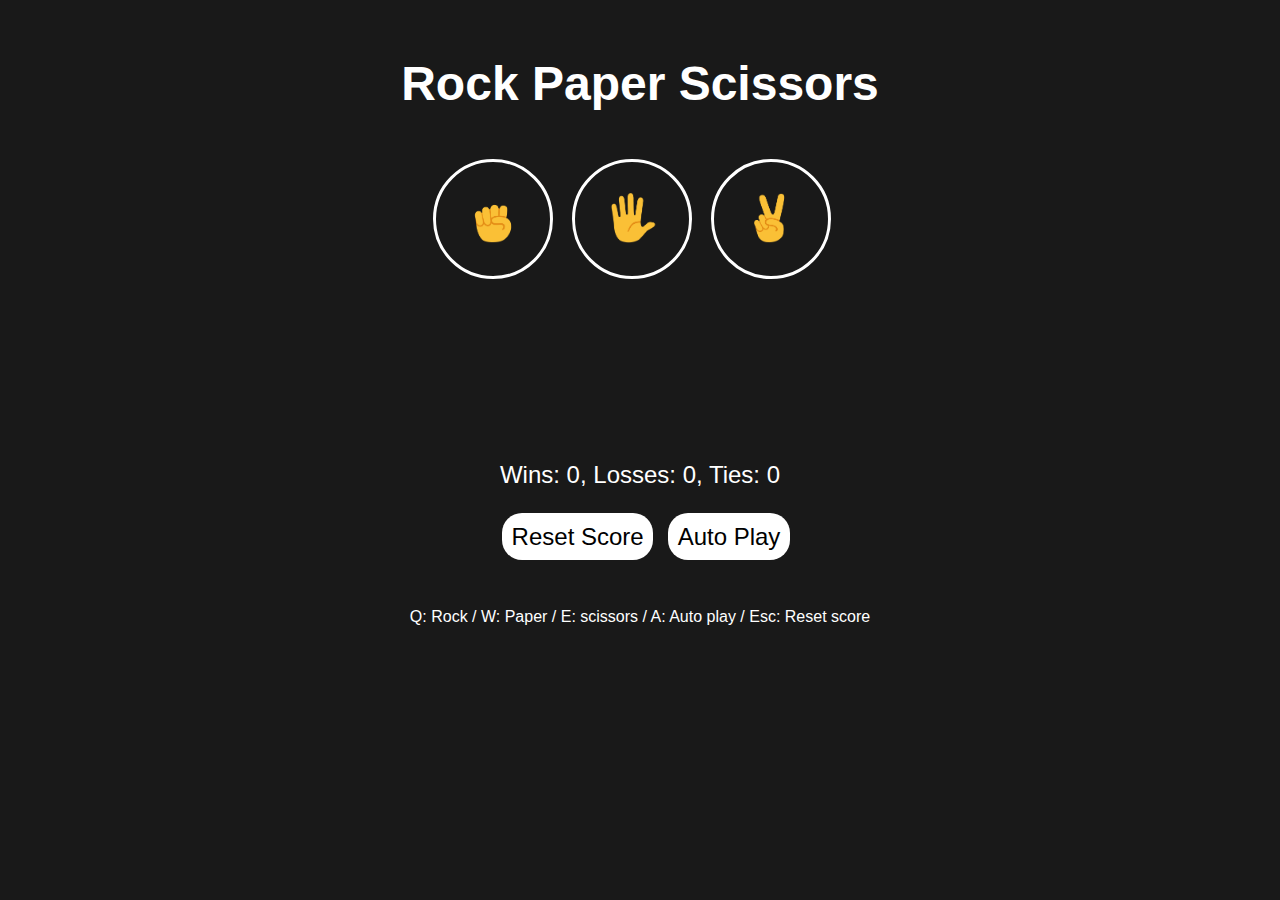
<file: index.html>
<!DOCTYPE html>
<html>
  <head>
    <title>Rock Paper Scissors</title>
    <link rel="stylesheet" href="RPS.css" />
    <link rel="apple-touch-icon" sizes="180x180" href="img/apple-touch-icon.png" />
    <link rel="icon" type="image/png" sizes="32x32" href="img/favicon-32x32.png" />
    <link rel="icon" type="image/png" sizes="16x16" href="img/favicon-16x16.png" />
    <link rel="manifest" href="/site.webmanifest" />
  </head>
  <body>
    <div class="container">
      <p class="title">Rock Paper Scissors</p>
      <div class="rps-container">
        <button class="move-button js-rock-button">
          <img src="img/rock-emoji.png" class="move-icon" />
        </button>
        <button class="move-button js-paper-button">
          <img src="img/paper-emoji.png" class="move-icon" />
        </button>
        <button class="move-button js-scissors-button">
          <img src="img/scissors-emoji.png" class="move-icon" />
        </button>
      </div>
      <p class="js-result result"></p>
      <p class="js-moves"></p>
      <p class="js-score score"></p>
      <div class="buttins-container">
        <button class="reset-score-button js-rest-button">Reset Score</button>
        <button class="auto-play-button js-auto-play-button">Auto Play</button>
      </div>
      <p class="js-reset-confirmation"></p>

      <p>Q: Rock / W: Paper / E: scissors / A: Auto play / Esc: Reset score</p>
    </div>
    <script src="RPS.js"></script>
  </body>
</html>
</file>
<file: RPS.css>
body {
  background-color: rgb(25, 25, 25);
  color: white;
  font-family: Arial;
  font-size: 10px;
}
p {
  font-size: 1rem;
}
.container {
  display: flex;
  flex-direction: column;
  align-items: center;
  justify-content: center;
}
.title {
  font-size: 3rem;
  font-weight: bold;
}
.move-icon {
  height: 50px;
}
.move-button {
  background-color: transparent;
  border: 3px solid white;
  width: 120px;
  height: 120px;
  border-radius: 60px;
  margin-right: 1rem;
  cursor: pointer;
}
.result {
  font-size: 2.5rem;
  font-weight: bold;
  margin-top: 50px;
}
.score {
  font-size: 1.5rem;
  margin-top: 60px;
}
.reset-score-button,
.auto-play-button {
  background-color: white;
  border: none;
  font-size: 1.5rem;
  padding: 0.8rem 1.5rem;
  cursor: pointer;
}
.reset-score-button,
.auto-play-button,
.reset-confirm-button {
  background-color: white;
  border: none;
  border-radius: 20px;
  font-size: 1.5rem;
  padding: 0.4em 0.4em;
  cursor: pointer;
  margin-left: 0.5em;
}
.reset-confirm-button {
  margin-left: 0.3em;
}
.reset-score-button:hover,
.auto-play-button:hover,
.reset-confirm-button:hover {
  background-color: rgb(25, 25, 25);
  color: white;
  transition: color 0.5s, background-color 0.5s;
}
</file>
